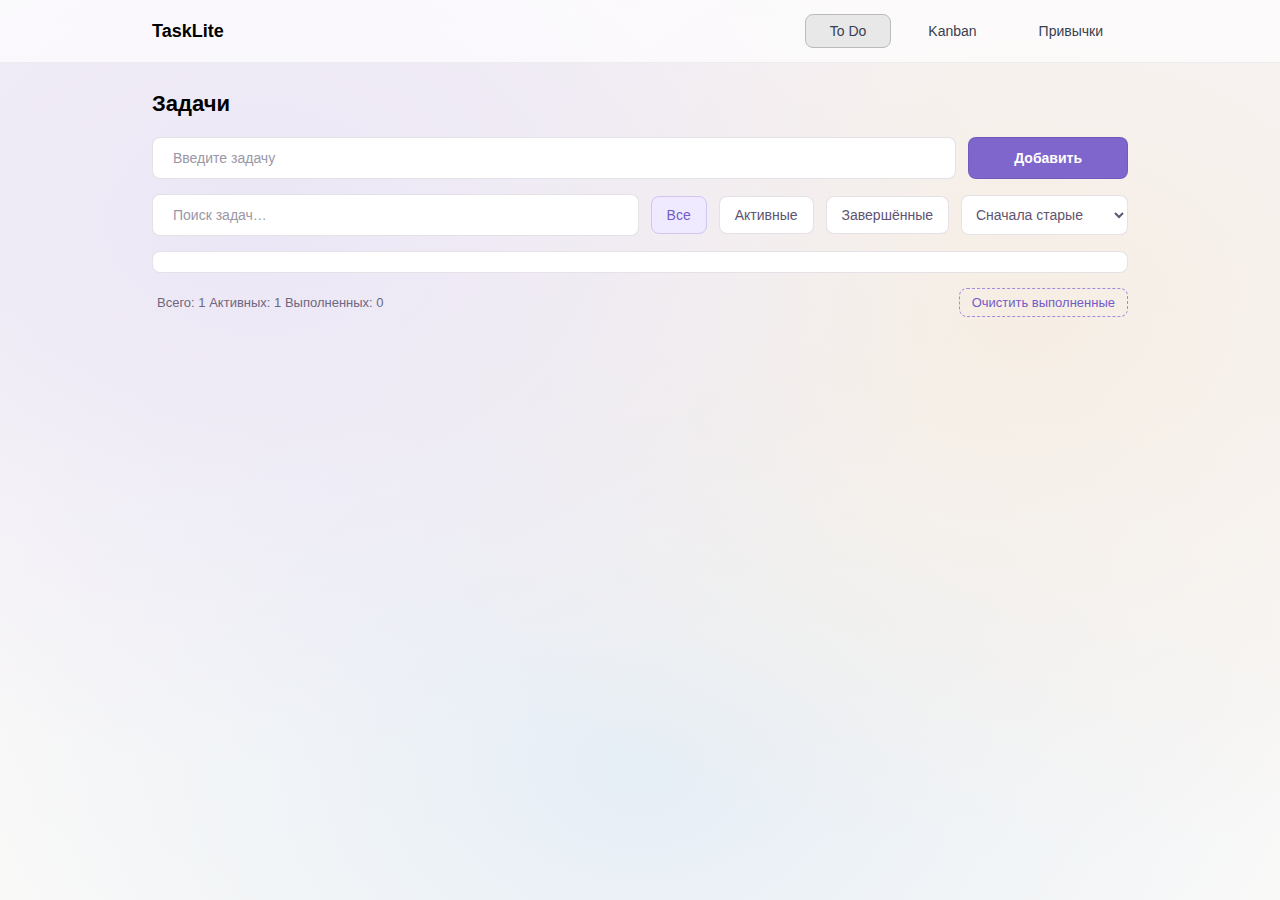
<file: index.html>
<!DOCTYPE html>
<html lang="en">

<head>
  <meta charset="UTF-8">
  <meta name="viewport" content="width=device-width, initial-scale=1.0">
  <title>TaskLite - To Do</title>
  <link rel="stylesheet" href="css/style.css">
</head>

<body class="todo">
  <header class="header">
    <div class="container header__container">
      <div class="header__title">TaskLite</div>
      <nav class="tabs">
        <a href="index.html" class="tab active">To Do</a>
        <a href="kanban.html" class="tab">Kanban</a>
        <a href="habits.html" class="tab">Привычки</a>
      </nav>
    </div>
  </header>
  <main class="container">
    <h1 class="page-title">Задачи</h1>

    <form class="form-add">
      <input type="text" placeholder="Введите задачу" class="form-add__input">
      <button type="submit" class="form-add__button">Добавить</button>
    </form>

    <div class="toolbar">
      <input class="toolbar__search" type="text" placeholder="Поиск задач…" />
      <div class="tabs toolbar__tabs">
        <button class="tabs__item tabs__item--active" type="button" data-filter="all">Все</button>
        <button class="tabs__item" type="button">Активные</button>
        <button class="tabs__item" type="button">Завершённые</button>
      </div>
      <select class="toolbar__sort">
        <option selected>Сначала старые</option>
        <option>Сначала новые</option>
        <option>Название A-Z</option>
        <option>Название Z-A</option>
      </select>
    </div>

    <div class="tasks"></div>

    <div class="footer-controls">
      <div class="footer-controls__counters">
        <span>Всего: 1</span>
        <span>Активных: 1</span>
        <span>Выполненных: 0</span>
      </div>
      <button class="button button--clear footer-controls__clear" type="button">
        Очистить выполненные
      </button>
    </div>

  </main>

  <script src="task.js"></script>
</body>

</html>
</file>
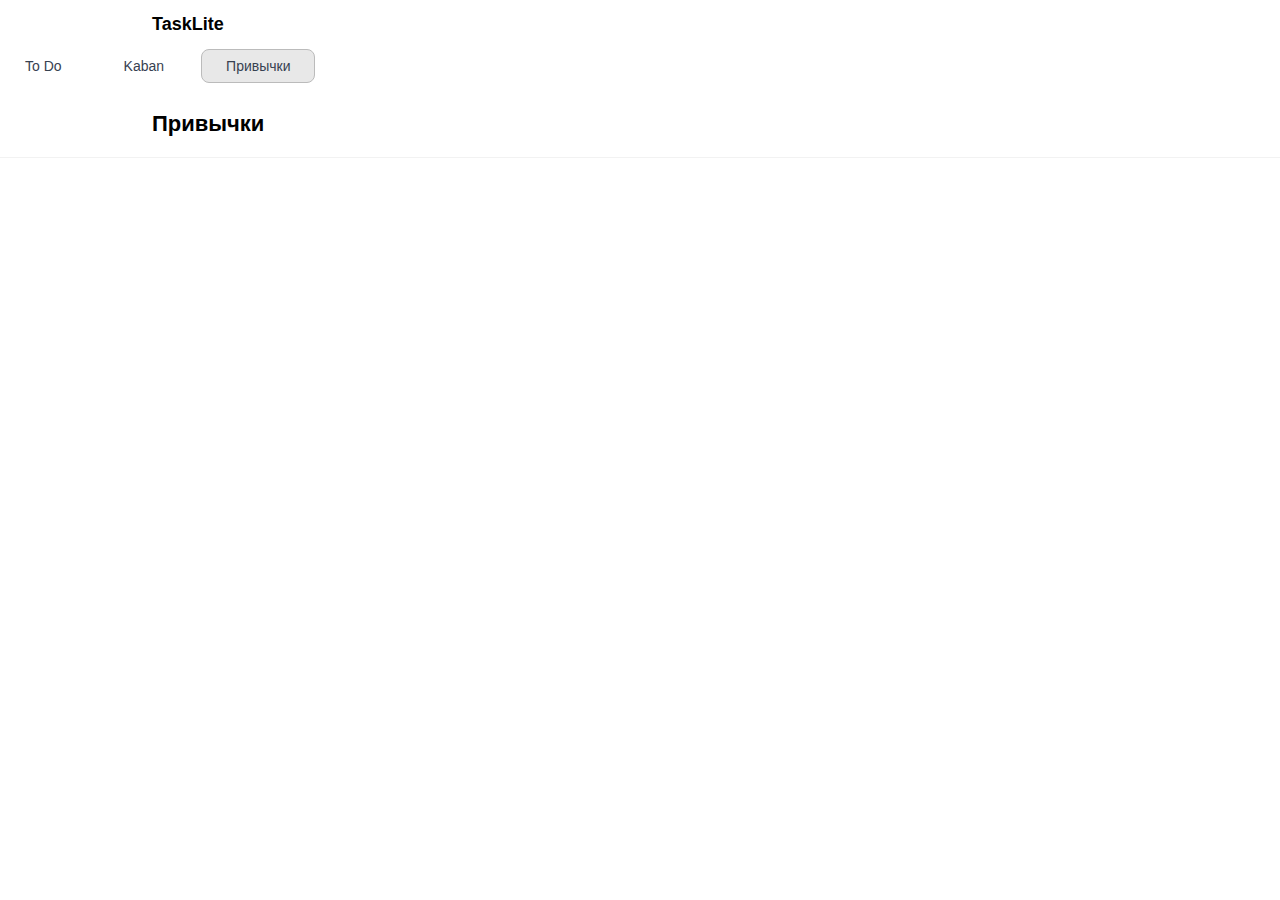
<file: habits.html>
<!DOCTYPE html>
<html lang="en">
<head>
    <meta charset="UTF-8">
    <meta name="viewport" content="width=device-width, initial-scale=1.0">
    <title>TaskLite - Habits</title>
    <link rel="stylesheet" href="css/style.css">
</head>
<body class="habits">
    <header class="header">
        <div class="container header__container">
            <div class="header__title">TaskLite</div>
        </div>
        <nav class="tabs">
            <a href="index.html" class="tab">To Do</a>
            <a href="kanban.html" class="tab">Kaban</a>
            <a href="habits.html" class="tab active">Привычки</a>
        </nav>
        <main class="container">
            <h1 class="page-title">Привычки</h1>
        </main>
    </header>

</body>
</html>
</file>
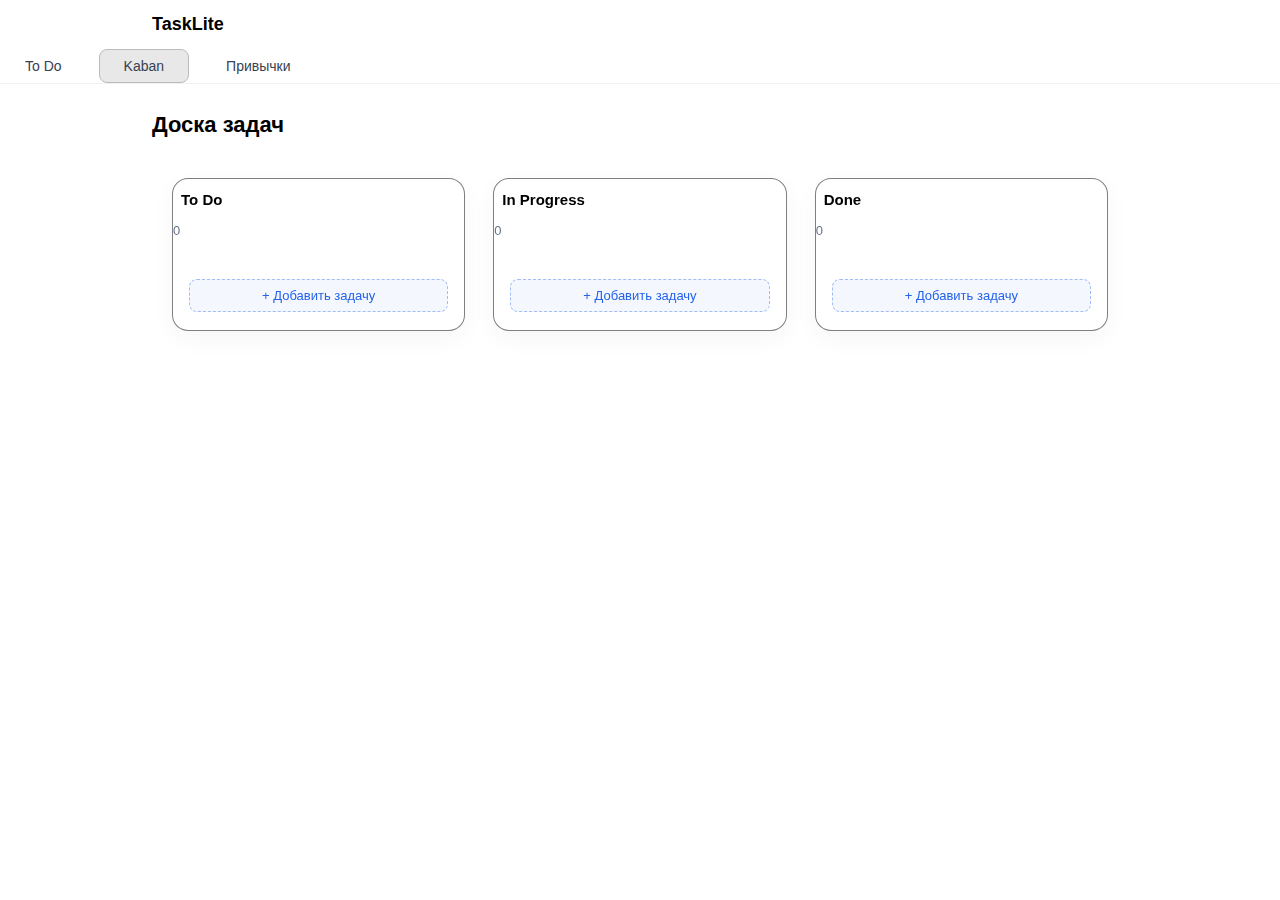
<file: kanban.html>
<!DOCTYPE html>
<html lang="en">
<head>
    <meta charset="UTF-8">
    <meta name="viewport" content="width=device-width, initial-scale=1.0">
    <title>TaskLite - Kanban</title>
    <link rel="stylesheet" href="css/style.css">
</head>
<body class="kanban">
    <header class="header">
        <div class="container header__container">
            <div class="header__title">TaskLite</div>
        </div>
        <nav class="tabs">
            <a href="index.html" class="tab">To Do</a>
            <a href="kanban.html" class="tab active">Kaban</a>
            <a href="habits.html" class="tab">Привычки</a>
        </nav>
    </header>
    <main class="container">
    <h1 class="page-title">Доска задач</h1>
    
    <div class="board">
        
        <div class="column" data-status="todo">
            <div class="column__header">
                <h2>To Do</h2>
                <span class="column__count">2</span>
            </div>
            <div class="task-list">
                <article class="task kanban">
                    <h3 class="task__title">Прочитать документацию</h3>
                    <p class="task__desc">Разобраться в методах drag&amp;drop API и локальным сохранением.</p>
                    <footer class="task__footer">
                        <span class="task_label high">Высокий приоритет</span>
                        <time class="task_date">до 12.11</time>
                    </footer>
                </article>

                <article class="task kanban">
                    <h3 class="task__title">Сверстать главную страницу</h3>
                    <p class="task__desc">Создать адаптивную сетку и добавить стили для хедера и кнопок.</p>
                    <footer class="task__footer">
                        <span class="task_label medium">Средний приоритет</span>
                        <time class="task_date">до 15.11</time>
                    </footer>
                </article>
            </div>
            <button class="add-task">+ Добавить задачу</button>
        </div>

        
        <div class="column" data-status="in-progress">
            <div class="column__header">
                <h2>In Progress</h2>
                <span class="column__count">1</span>
            </div>
            <div class="task-list">
                <article class="task kanban">
                    <h3 class="task__title">Настроить стили</h3>
                    <p class="task__desc">Согласовать цветовую схему и тени, привести отступы к системе 8 px.</p>
                    <footer class="task__footer">
                        <span class="task_label low">Низкий приоритет</span>
                        <time class="task_date">до 10.11</time>
                    </footer>
                </article>
            </div>
            <button class="add-task">+ Добавить задачу</button>
        </div>

        
        <div class="column" data-status="done">
            <div class="column__header">
                <h2>Done</h2>
                <span class="column__count">2</span>
            </div>
            <div class="task-list">
                <article class="task kanban">
                    <h3 class="task__title">Чуча</h3>
                    <p class="task__desc">Поиграть с Чучей и купить ей вкусняшек</p>
                    <footer class="task__footer">
                        <span class="task_label high">Высокий приоритет</span>
                        <time class="task_date">до 25.03</time>
                    </footer>
                </article>

                <article class="task kanban">
                    <h3 class="task__title">Media team</h3>
                    <p class="task__desc">Доделать рилс с hr</p>
                    <footer class="task__footer">
                        <span class="task_label medium">Средний приоритет</span>
                        <time class="task_date">до 30.03</time>
                    </footer>
                </article>
            </div>
            <button class="add-task">+ Добавить задачу</button>
        </div>

    </div>
</main>

</body>
<script src="kanban.js"></script>
</html>
</file>
<file: css/style.css>
*{
    box-sizing: border-box;
}



html, body{
    margin: 0;
    font-family: "Inter", sans-serif;
    height: 100%;
}


.container{
    max-width: 1024px;
    margin: 0 auto;
    padding: 0 24px;
}

.header{
    position: sticky;
    top: 0;
    z-index: 10;
    border-bottom: 1px solid rgba(0, 0, 0, .05);
    background: rgba(255, 255, 255, .65);
}


.page-title{
    font-size: 22px;
    font-weight: 600;
    margin: 28px 0 20px;
}

.tabs__item{
    padding: 10px 15px;
    border: 1px solid rgba(30, 10, 60, 0.12);
    border-radius: 8px;
    font-size: 14px;
    font-weight: 500;
    background: #fff;
    color: #5e5472;
    cursor: pointer;
    transition: background .2s, color .2s, border-color .2s;
}

.tabs__item:hover{
    background: #f6f4ff;
    border-color: rgba(30, 10, 60, 0.2);
    color: #735cc6;
}

.tabs__item--active{
    background: #efeaff;
    border-color: #cfc6f5;
    color: #735cc6;
}

.toolbar__sort{
    padding: 10px 28px 10px 10px;
    font-size: 14px;
    border: 1px solid rgba(30, 10, 60, 0.12);
    border-radius: 8px;
    background: #fff;
    font-weight: 500;
    color: #5e5472;
}

.header__container {
    display: flex;
    align-items: center;
    justify-content: space-between;
    padding-top: 14px;
    padding-bottom: 14px;
}

.header__title{
    font-size: 18px;
    font-weight: 700;
}

.tabs{
    display: flex;
    gap: 12px;
}

.tab{
    text-decoration: none;
    background-color: transparent;
    border: 1px solid transparent;
    border-radius: 8px;
    padding: 8px 24px;
    font-size: 14px;
    font-weight: 500;
    color: #374151;
    cursor: pointer;
}


.tab.active{
    background: #e8e8e8;
    border-color: #bbb;
    font-weight: 500;
}

.form-add,
.toolbar {
    display: flex;
    align-items: center;
    gap: 12px;
        margin-bottom: 15px;
}

.form-add__input,
.toolbar__search  {
    width: 100%;
    padding: 12px 20px;
    font-size: 14px;
    border: 1px solid rgba(30, 10, 60, 0.12);
    border-radius: 8px;
    background: #fff;
}

.form-add__input::placeholder,
.toolbar__search::placeholder{
    color: #9b96a6;
}


.form-add__input:hover,
.toolbar__search:hover {
    border-color: rgba(30, 10, 60, 0.2);
} 

.form-add__input:focus,
.toolbar__search:focus {
    outline: none;
    border-color: #7e66cd;
    box-shadow: 0 0 0 3px rgba(126, 102, 205, 0.28);
}

.form-add__button {
    padding: 12px 45px;
    border-radius: 8px;
    border: 1px solid rgba(30, 10, 60, 0.12);
    font-size: 14px;
    font-weight: 600;
    color: #fff;
    background: #7e66cd;
    cursor: pointer;
}


.todo {
  background:
    radial-gradient(1200px 900px at 20% 25%, #ebe6f5 0%, transparent 60%),
    radial-gradient(1200px 900px at 80% 35%, #f6eee4 0%, transparent 60%),
    radial-gradient(1200px 900px at 50% 85%, #e6eef6 0%, transparent 60%),
    linear-gradient(#f6f3f9, #fbfaf8);
  background-attachment: fixed;
}


.tasks{
    padding: 10px 12px;
    border: 1px solid rgba(30, 10, 60, 0.12);
    border-radius: 8px;
    background: #fff;
    margin-bottom: 15px;
    display: flex;
    align-items: baseline;
    justify-content: space-between;
    gap: 8px;

    flex-direction: column;
}

.task__title{
    font-size: 14px;
    font-weight: 700;
    margin-bottom: 4px;
    color: #221c2a;
}

.task__meta{
    font-size: 12px;
    color: #8a8398;
}


.task__actions{
    display: flex;
    align-items: center;
    gap: 8px;
}

.task__action{
    width: 26px;
    height: 26px;
    border: 1px solid rgba(30, 10, 60, 0.12);
    border-radius: 6px;
    background: #fff;
    display: flex;
    align-items: center;
    justify-content: center;
    cursor: pointer;
}

.task__action:hover{
    background: #f6f4ff;
    border-color: rgba(30, 10, 60, 0.12);
    box-shadow: 0 6px 12px rgba(126, 102, 205, 0.18);
}

.task__action:focus{
    outline: none;
    box-shadow: 0 0 0 3px rgba(126, 102, 205, 0.22);
}

.task__action:active{
    transform: translateY(1px);
}

.task__icon{
    width:14px;
    height: 14px;
    display: block;
}


.footer-controls {
    display: flex;
    align-items: center;
    justify-content: space-between;
    margin-top: 4px;
}

.footer-controls__counters {
    font-size: 13px;
    color: #6f6781;
    margin-left: 5px;
}

.button--clear {
  padding: 6px 12px;
  font-size: 13px;
  background: transparent;
  border-radius: 8px;
  text-align: left;
  cursor: pointer;
  color: #735cc6;
  border: 1px dashed #a28bdc;
  transition: background 0.2s ease, color 0.2s ease, border 0.2s ease;
}

.button--clear:hover {
  background: #f6f4ff;
  color: #735cc6;
  border: 1px solid #735cc6;
}

.button--clear:active {
  background: #e9e5f9;
  color: #5d47aa;
  border: 1px solid #5d47aa;
}

.button--clear:disabled {
  color: #8e8b99;
  border: 1px solid #c8c5cf;
  background: #f1f1f3;
  cursor: not-allowed;
}



.task--highlighted{
    color: #735cc6;
}





.task--done .task__title {
    text-decoration: line-through;
    color: #8a8398;
    opacity: 0.7;
}








.input--error{
    border-color: #cb6e6e;
    box-shadow: 0 0 4px rgba(203, 110, 110, 0.3)
}


.board{
    display: flex;
    gap: 28px;
    justify-content: center;
    align-items: flex-start;
    max-width: 1200px;
    margin: 0 auto;
    padding: 20px;
}

.column{
    background: rgba(255, 255, 255, 0.9);
    backdrop-filter: blur(8px);
    border: 1px solid rgba(0, 0, 0, 0.5);
    border-radius: 16px;
    width: 320px;
    display: flex;
    flex-direction: column;
    box-shadow: 0 8px 24px rgba(0, 0, 0, .04);
}

.column_header{
    display: flex;
    justify-content: space-between;
    align-items: center;
    padding: 12px 16px 10px;
    border-bottom: 1px solid rgba(0, 0, 0, 0.8);
}

.column__header h2{
    font-size: 15px;
    font-weight: 600;
    padding-left: 8px;
}

.column__count{
    font-size: 13px;
    color: #64748b;
}

.column[data-status="todo"] .column_header h2 {
    border-left: 4px solid #3b82f6;
}

.column[data-status="in-progress"] .column_header h2 {
    border-left: 4px solid #eab308;
}

.column[data-status="done"] .column_header h2 {
    border-left: 4px solid #a78bfa;
}

.task-list{
    display: flex;
    gap: 14px;
    padding: 14px 16px;
    flex-direction: column;
}

.task.kanban{
    background: #fff;
    border: 1px solid rgba(0, 0, 0, 0.06);
    border-radius: 10px;
    padding: 16px 18px;
    box-shadow: 2px 6px rgba(0, 0, 0, 0.04);
    display: flex;
    flex-direction: column;
    gap: 10px;
    align-items: flex-start;
    transition: box-shadow 0.2s, transform 0.15s;
    cursor: grab;
}

.task.kanban:hover{
    transform: translateY(-1px);
    box-shadow: 4px 12px rgba(0, 0, 0, 0.08);
}

.task_title{
    font-size: 14px;
    font-weight: 600;
    color: #111827;
    margin: 0;
    line-height: 1.3;
}

.task_desc{
    font-size: 13px;
    color: #4b5563;
    line-height: 1.45;
    margin: 0;
    word-wrap: break-word;
    border-bottom: 1px solid rgba(0, 0, 0, 0.06);
    padding-bottom: 10px;
}

.task__footer{
    display: flex;
    justify-content: space-between;
    align-items: center;
    width: 100%;
}


/* ДЗ */
.task_label {
    font-size: 12.5px;
    font-weight: bold;
    padding: 3px 10px;
    border-radius: 6px;
    background-color: #f1f5f9;
    color: #1e293b;
}

.task_label.high {
    background-color: #fee2e2;
    color: #b91c1c;
}

.task_label.medium {
    background-color: #fef3c7;
    color: #92400e;
}

.task_label.low {
    background-color: #dcfce7;
    color: #166534;
}

.task_date {
    font-size: 12.5px;
    font-weight: bold;
    padding: 3px 10px;
    border-radius: 6px;
    background-color: #f1f5f9;
    color: #64748b;
}

.add-task {
    margin: 12px 16px 18px 16px;
    padding: 8px;
    font-size: 13px;
    color: #2563eb;
    background-color: rgba(37, 99, 235, 0.05);
    border: 1px dashed rgba(37, 99, 235, 0.4);
    border-radius: 8px;
    width: calc(100% - 32px);
    text-align: center;
    cursor: pointer;
    font-family: inherit;
    transition: all 0.2s ease;
}

.add-task:hover {
    background-color: rgba(37, 99, 235, 0.12);
    border: 1px solid #2563eb;
}

#drag {
    width: 150px;
    height: 150px;
    background: red;
    color: white;
    text-align: center;
    line-height: 150px;
    margin: 20px;
}

#drop {
    width: 300px;
    height: 200px;
    border: 2px solid black;
    margin: 20px;
}

.drag-over {
    background: lightgray;
}

.task.kanban.dragging {
    opacity: 0.6;
    transform: scale(0.98);
    cursor: grabbing;
    box-shadow: 0 4px 14px rgba(0, 0, 0, 0.12);
}

.column.drag-over {
    background: rgba(255, 255, 255, 0.95);
    box-shadow: 0px 16px 32px 9px rgba(255, 255, 255, 0.2);
    border-color: rgba(37, 99, 235, 0.3);
    transition: box-shadow 0.2s, background 0.2s, border-color 0.2s;
}

.column.drag-over .column__header h2 {
    border-left-color: #2563eb;
}
</file>
